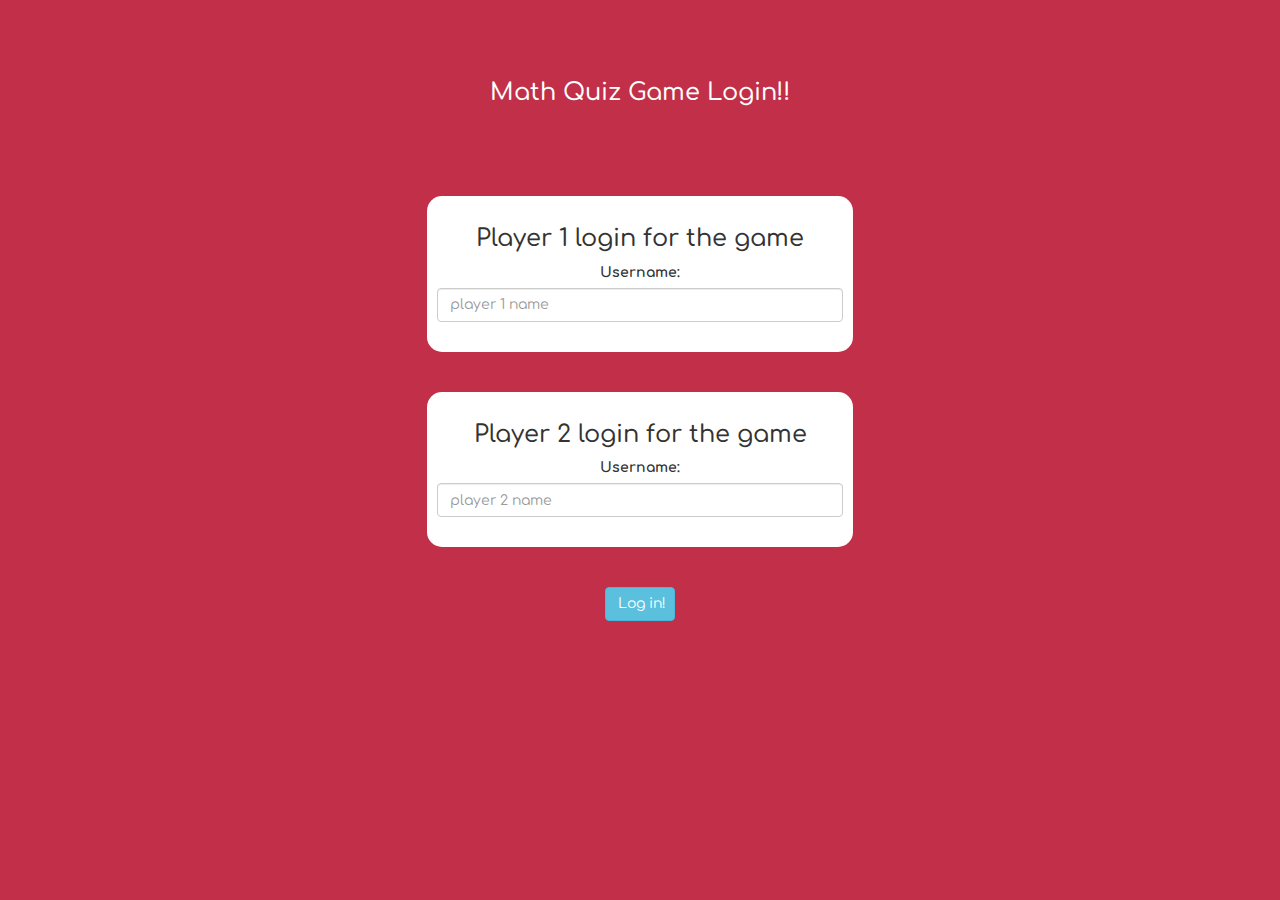
<file: index.html>
<!DOCTYPE html>
<html>
<head>
	<title>Math Quiz Game!</title>

<meta name="viewport" content="width=device-width, initial-scale=1">
<link rel="stylesheet" href="https://maxcdn.bootstrapcdn.com/bootstrap/3.4.0/css/bootstrap.min.css">
<script src="https://ajax.googleapis.com/ajax/libs/jquery/3.4.1/jquery.min.js"></script>
<script src="https://maxcdn.bootstrapcdn.com/bootstrap/3.4.0/js/bootstrap.min.js"></script>
<link href="https://fonts.googleapis.com/css2?family=Comfortaa:wght@527;700&display=swap" rel="stylesheet">

<link rel="stylesheet" type="text/css" href="style.css">

<script src="game.js"></script>
</head>
<body>
	<center>
		<br>
		<br>
		<br>
        <h3 id="login-title">Math Quiz Game Login!!</h3>
		<br>
		<br>
		<br>
		<br>
	<div class="col-lg-4 col-sm-8 col-xs-11 login_div1">
		<h3>Player 1 login for the game</h3>
		<label>Username: </label>
		<input type="text" id="player1_name_input" class="form-control" placeholder="player 1 name">
		<br>
	</div>
	<br>
	<br>
	<div class="col-lg-4 col-sm-8 col-xs-11 login_div2">
		<h3>Player 2 login for the game</h3>
		<label>Username: </label>
		<input type="text" id="player2_name_input" class="form-control" placeholder="player 2 name">
		<br>
	</div>
	<br>
	<br>

	<button style="width:70px;" class="btn btn-info" onclick="addUser()">Log in! </button>
</center>
</body>
</html>
</file>
<file: style.css>
body
{
	background: rgb(194, 47, 72);
    font-family: 'Comfortaa', cursive;
}

	.login_div1 , .login_div2
	{
		background: white;
		padding: 10px;
		float: none;
		border-radius: 15px;
	}


#player1_name , #player2_name
{
	display: inline-block;
	margin-left: 20px;
}
#word
{
	width: 60%;
}
#word_display
{
	letter-spacing: 5px;
}
#output
{
background: white;
border-radius: 10px;
border-top: 10px solid #5bbfde;
padding: 10px;
float: none;
text-align: left;
}
#login-title
{
color: white;
}
#number-1
{
	color: white;
}
#number-2
{
	color: white;
}
</file>
